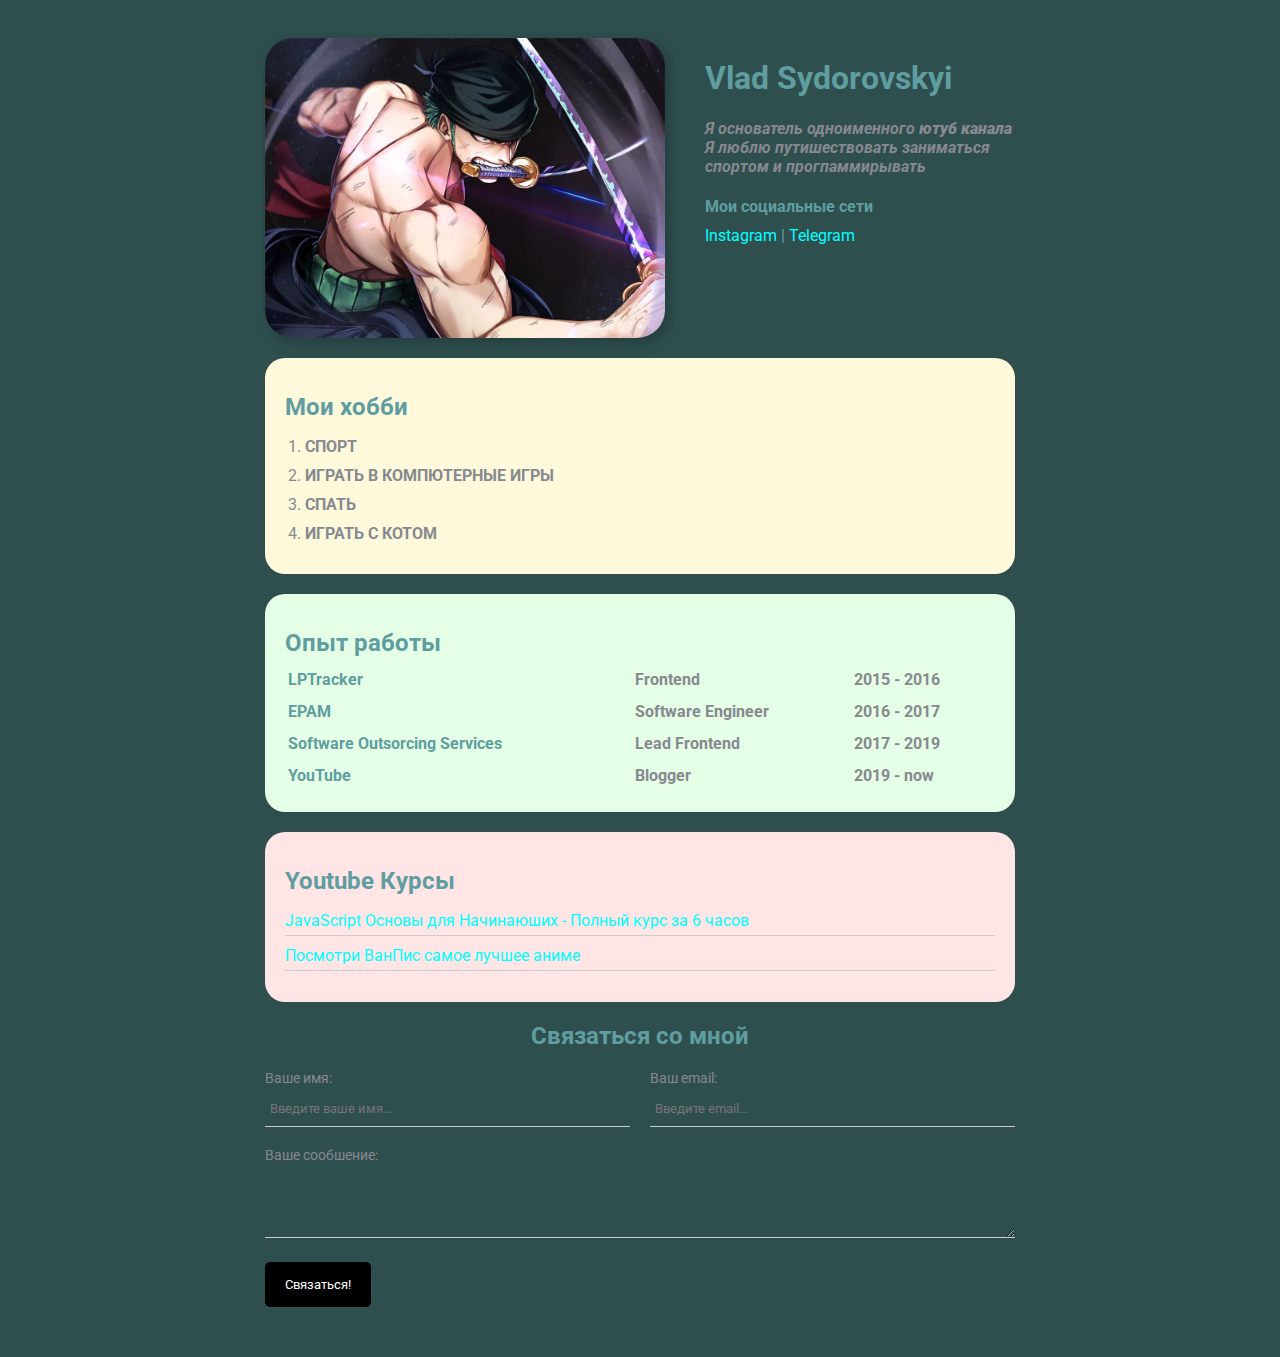
<file: index.html>
<!doctype html>
<html lang="en">
    <head>
        <meta charset="UTF-8">
        <title>Vlad CV</title>
        <link rel="stylesheet" href="styles.css">
    </head>
    <body>
        <div class="container">
            <div class="info">
                <img src="avatar.webp" alt="Тут моя фотка" class="avatar">

               <div class="info-text">
                    <h1>Vlad Sydorovskyi</h1>
                    <p>Я основатель одноименного <strong>ютуб канала</strong></p>
                    <p>Я люблю путишествовать заниматься спортом и прогпаммирывать</p>

                    <h4>Мои социальные сети</h4>
                    <a href="https:instagram.com/vladilen.minin" target="_blank">Instagram</a>
                    |
                    <a href="http://t.me/js_by_vladilen" target="_blank">Telegram</a>
               </div>
            </div>

            <div class="card bg-yelow">
                <h2>Мои хобби</h2>
                <ol class="list">
                    <li><strong>СПОРТ</strong></li>
                    <li><strong>ИГРАТЬ В КОМПЮТЕРНЫЕ ИГРЫ</strong></li>
                    <li><strong>СПАТЬ</strong></li>
                    <li><strong>ИГРАТЬ С КОТОМ</strong></li>
                </ol>
            </div>

            <div class="card bg-green">
                <h2>Опыт работы</h2>
                <table class="table">
                    <tr>
                        <td><strong>LPTracker</strong></td>
                        <td><strong>Frontend</strong></td>
                        <td><strong>2015 - 2016</strong></td>
                    </tr>
                    <tr>
                        <td><strong>EPAM</strong></td>
                        <td><strong>Software Engineer</strong></td>
                        <td><strong>2016 - 2017</strong></td>
                    </tr>
                    <tr>
                        <td><strong>Software Outsorcing Services</strong></td>
                        <td><strong>Lead Frontend</strong></td>
                        <td><strong>2017 - 2019</strong></td>
                    </tr>
                    <tr>
                        <td><strong>YouTube</strong></td>
                        <td><strong>Blogger</strong></td>
                        <td><strong>2019 - now</strong></td>
                    </tr>
                </table>
            </div>


            <div class="card bg-red">
                <h2>Youtube Курсы</h2>
                <ul class="link-list">
                    <li>
                        <a
                            href="https://www.youtube.com/watch?v=SBlLW1eKFBk&ab_channel=%D0%A1%D0%BE%D0%B2%D0%B5%D1%82%D1%81%D0%BA%D0%B8%D0%B5%D0%BC%D1%83%D0%BB%D1%8C%D1%82%D1%84%D0%B8%D0%BB%D1%8C%D0%BC%D1%8B-%D0%97%D0%BE%D0%BB%D0%BE%D1%82%D0%B0%D1%8F%D0%BA%D0%BE%D0%BB%D0%BB%D0%B5%D0%BA%D1%86%D0%B8%D1%8F%D0%A1%D0%A1%D0%A1%D0%A0"
                            target="_blank"
                        >
                            JavaScript Основы для Начинаюших - Полный курс за 6 часов
                        </a>
                    </li>
                    <li>
                        <a
                            href="https://www.youtube.com/watch?v=MkgllOY6lS8&ab_channel=%D0%A1%D0%BE%D0%B2%D0%B5%D1%82%D1%81%D0%BA%D0%B8%D0%B5%D0%BC%D1%83%D0%BB%D1%8C%D1%82%D1%84%D0%B8%D0%BB%D1%8C%D0%BC%D1%8B-%D0%97%D0%BE%D0%BB%D0%BE%D1%82%D0%B0%D1%8F%D0%BA%D0%BE%D0%BB%D0%BB%D0%B5%D0%BA%D1%86%D0%B8%D1%8F%D0%A1%D0%A1%D0%A1%D0%A0"
                            target="_blank"
                        >
                            Посмотри ВанПис самое лучшее аниме
                        </a>
                    </li>
                </ul>
            </div>

            <div class="contact">
                <h2>Связаться со мной</h2>

                <form action="">
                    <div class="row">
                        <div class="form-group">
                            <label for="name">Ваше имя:</label>
                            <input
                                type="text"
                                id="name"
                                placeholder="Введите ваше имя..."
                            >
                        </div>

                        <div class="form-group">
                            <label for="email">Ваш email:</label>
                            <input
                                type="text"
                                id="email"
                                placeholder="Введите email..."
                            >
                        </div>
                    </div>

                    <div class="form-group">
                        <label for="text">Ваше сообшение:</label>
                        <br>
                        <textarea id="text" rows="2" cols="15"></textarea>
                    </div>

                    <input type="submit" value="Связаться!" class="btn">
                </form>
            </div>

            <div class="position">
                <div class="box"></div>
            </div>

        </div>

        <div style="margin-bottom: 50px"></div>
    </body>
</html>
</file>
<file: styles.css>
@import url('https://fonts.googleapis.com/css2?family=Roboto&display=swap');

/*.* {*/
/*    padding: 0;*/
/*    margin: 0;*/
/*    */
/*}*/

body {
    background-color: darkslategrey;
    color: cadetblue;

    font-size: 16px;
    font-weight: normal;
    font-family: "Roboto", sans-serif;

    /*font: normal 16px 'Roboto', sans-serif;  */
}

a {
    color: aqua;
    text-decoration: none;
}

a:hover {
    text-decoration: underline;
}

a:active{
    color: blue;
}

a:visited {
    color: gray;
}

.avatar {
    width: 400px;
    border-radius: 28px;
    box-shadow: 4px 4px 14px rgba(0, 0, 0, 0.25);
}

.info {
    display: flex;
    margin-bottom: 20px;
}

@media (max-width: 700px) {
    .info {
        text-align: center;
        display: block;
    }
}

.info-text {
    margin-left: 40px;
}

.info-text h4 {
    margin-bottom: 10px;
}

.info p {
    color: #86898f;
    margin: 0;
    font-style: italic;
    font-weight: bold;
    text-decoration: none;
    /*text-transform: uppercase;*/
    /*letter-spacing: 5px;*/
    /*word-spacing: 42px;*/
}

/*Box Model */
.container {
    max-width: 750px;
    margin: auto;
    padding-top: 30px;
}

/*.social {*/
/*    background: green;*/
/*    padding: 15px;*/
/*    border: 5px;*/
/*}*/

.bg-yelow {
    background: #fff9dc;
}

.bg-green {
    background: #e5ffe7;

}

.bg-red {
     background: #ffe5e5;
 }

.card {
    padding: 15px 20px;
    margin-bottom: 20px;
    border-radius: 20px;
}

.card h2 {
    margin-bottom: 10px;
}

.list {
    padding: 0 20px;
}

.list li {
    color: #86898f;
    margin-bottom: 10px;
}

.table {
    width: 100%;
}

.table td {
    padding-bottom: 10px;
}

.table td:nth-child(2), .table td:nth-child(3) {
    color: #86898f;
}

.link-list {
    list-style: none;
    padding: 0;
}

.link-list li {
    margin-bottom: 10px;
    padding-bottom: 5px;
    border-bottom: 1px solid #ccc;
}

.contact h2 {
    text-align: center;
}

.form-group label {
    display: block;
    font-size: 14px;
    color: #86898f;
}

.form-group input,
.form-group textarea {
    width: 100%;
    box-sizing: border-box;
    border: none;
    background: transparent;
    border-bottom: 1px solid #ccc;
    color: #86898f;
    padding: 15px 5px 10px;
    outline: none;
    font-family: inherit;
}

.row {
    display: flex;
    margin-bottom: 20px;
}

.row > .form-group {
    width: 50%;
    margin-right: 20px;
}

.row > .form-group:last-child {
    margin-right: 0;
}

.btn {
    background: black;
    padding: 15px 20px;
    margin-top: 20px;
    border-radius: 5px;
    color: #fff;
    border: none;
    font-family: inherit;
    cursor: pointer;
}

.btn:hover {
    opacity: 0.5;
}

/*.position {*/
/*    position: absolute;*/
/*    border: 4px solid black;*/
/*    margin-top: 40px;*/
/*    padding: 20px;*/
/*    height: 300px;*/
/*}*/

/*.box {*/
/*  position: fixed;*/
/*  bottom: 5px; */
/*  left: 0px;  */
/*  !*bottom: 150px;*!*/
/*  !*left: 0px;  *!*/
/*  width: 100%;*/
/*  height: 50px;*/
/*  background: lightcoral;*/
/*}*/
</file>
